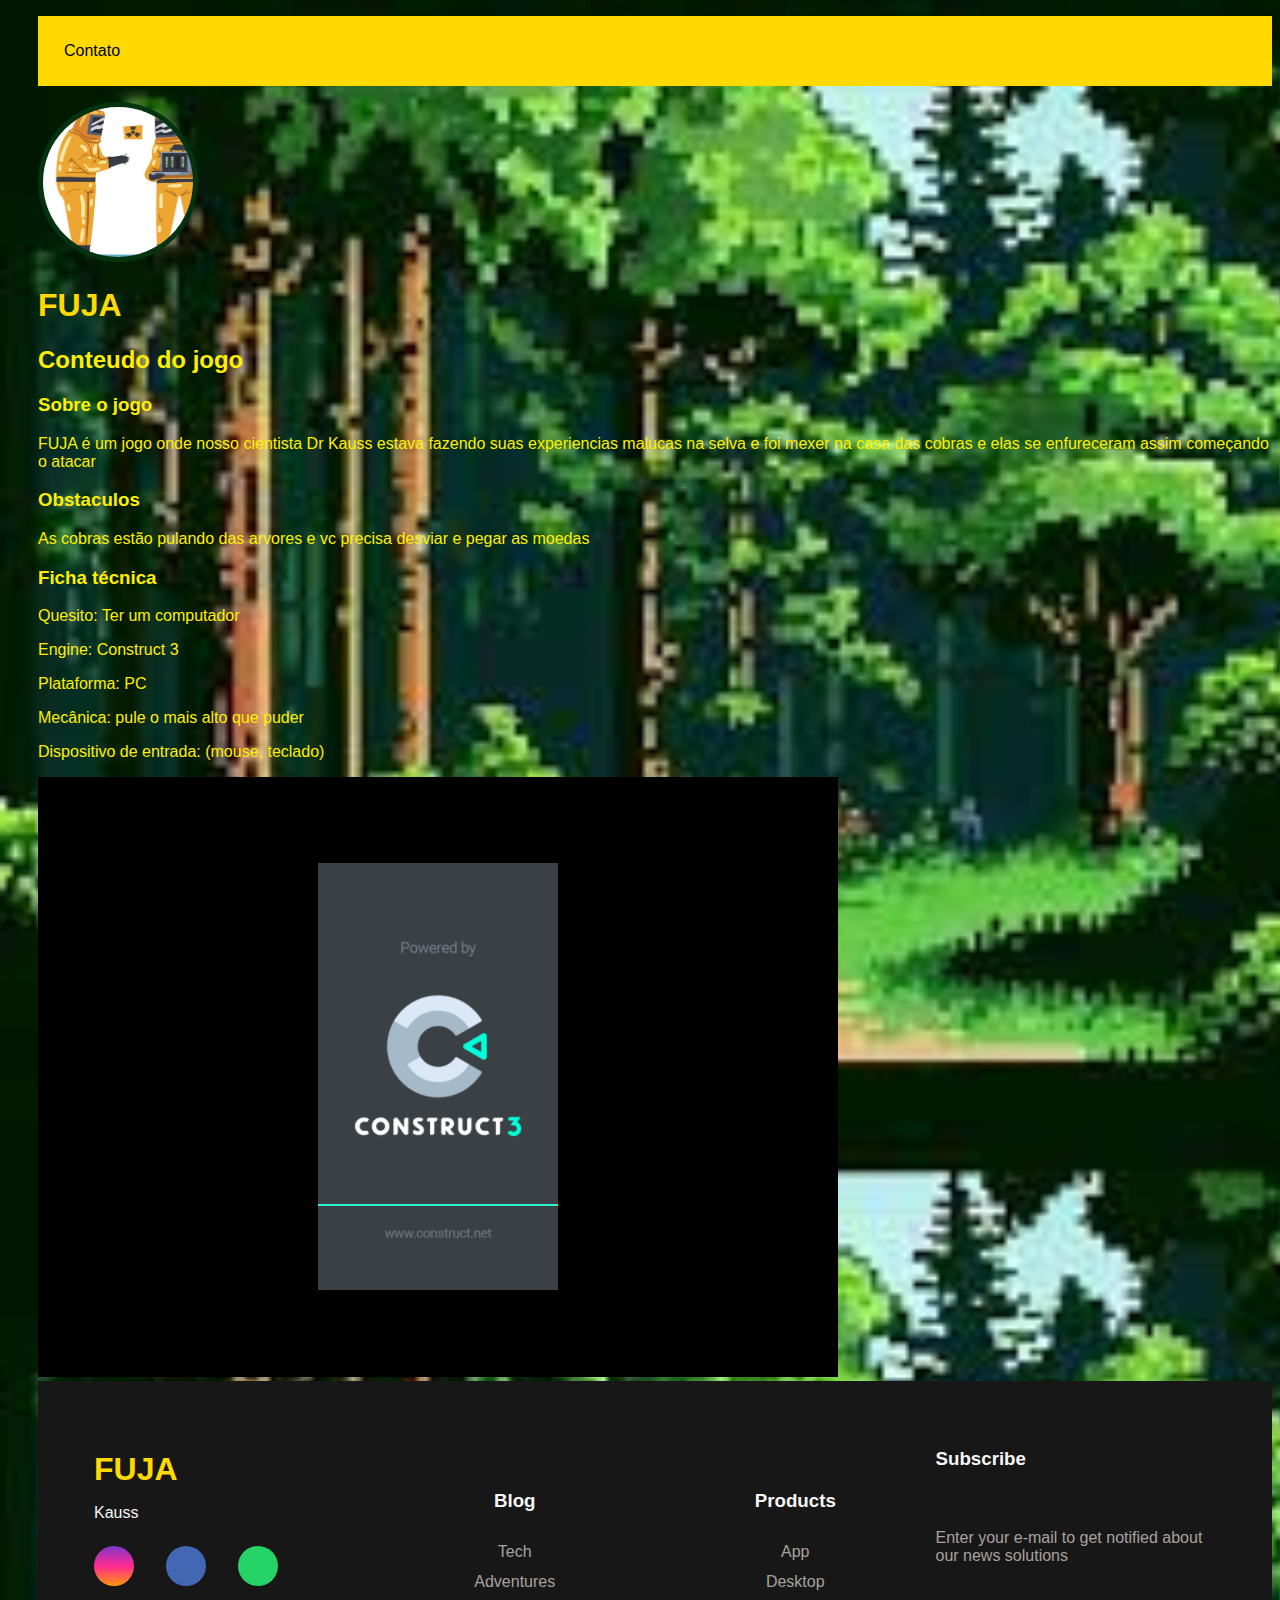
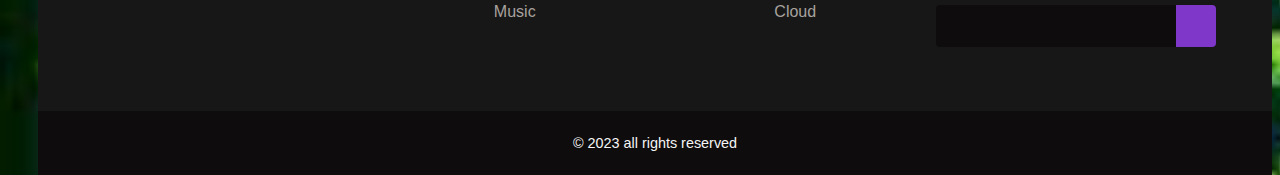
<file: site kauan/index.html>
<!DOCTYPE html>
<html lang="pt-br">
<head>
    <meta charset="UTF-8">
    <meta name="viewport" content="width=device-width, initial-scale=1.0">
    <title>FUJA</title>
    <link rel="stylesheet" href="index.css">
    <link rel="stylesheet" href="https://cdnjs.cloudflare.com/ajax/libs/font-awesome/6.5.2/css/all.min.css" 
    integrity="sha512-SnH5WK+bZxgPHs44uWIX+LLJAJ9/2PkPKZ5QiAj6Ta86w+fsb2TkcmfRyVX3pBnMFcV7oQPJkl9QevSCWr3W6A==" crossorigin="anonymous" referrerpolicy="no-referrer" />
</head>
<body>
    <div class="Cabeçario">
        <div class="container">
            <nav class="meio">
                <ul>
                    <li>
                        <a href="contact.html">Contato</a>
                    </li>
                </ul>
            </nav>
    
            <header>
                <div class="center">
                    <img src="./img/dr.jpg"></img>
                </div>
            </div>
               
               
            </header>
            <h1>FUJA</h1>
                <h2>Conteudo do jogo</h2>
            <main>
                <section>
                    <h3>Sobre o jogo</h3>
                    <p>
                        FUJA é um jogo onde nosso cientista Dr Kauss estava fazendo suas experiencias malucas na selva e foi mexer na casa das cobras e elas se enfureceram assim começando o atacar
                    </p>
                </section>
                <section>
                    <h3>Obstaculos</h3>
                    <p>
                       As cobras estão pulando das arvores e vc precisa desviar e pegar as moedas
                    </p>
                </section>
                <section>
                    <h3>Ficha técnica</h3>
                    <p>Quesito: Ter um computador</p>
                    <p>Engine: Construct 3</p>
                    <p>Plataforma: PC</p>
                    <p>Mecânica: pule o mais alto que puder</p>
                    <p>Dispositivo de entrada: (mouse, teclado)</p>
    
                </section>
                <iframe src="fUJA (1)/index.html" width="800" height="600" frameborder="0"></iframe>
    <footer>
        <div id="footer_content">
            <div id="footer_contacts">
                <h1>FUJA</h1>
                <p>Kauss</p>

                <div id="footer_social_media">
                    <a href="#" class="footer-link" id="instagram">
                        <i class="fa-brands fa-instagram"></i>
                    </a>

                    <a href="#" class="footer-link" id="facebook">
                        <i class="fa-brands fa-facebook-f"></i>
                    </a>

                    <a href="#" class="footer-link" id="whatsapp">
                        <i class="fa-brands fa-whatsapp"></i>
                    </a>
                </div>
            </div>

            <ul class="footer-list">
                <li>
                    <h3>Blog</h3>
                </li>
                <li>
                    <a href="#" class="footer-link">Tech</a>
                </li>
                <li>
                    <a href="#" class="footer-link">Adventures</a>
                </li>
                <li>
                    <a href="#" class="footer-link">Music</a>
                </li>
            </ul>

            <ul class="footer-list">
                <li>
                    <h3>Products</h3>
                </li>
                <li>
                    <a href="#" class="footer-link">App</a>
                </li>
                <li>
                    <a href="#" class="footer-link">Desktop</a>
                </li>
                <li>
                    <a href="#" class="footer-link">Cloud</a>
                </li>
            </ul>

            <div id="footer_subscribe">
                <h3>Subscribe</h3>

                <p>
                    Enter your e-mail to get notified about
                    our news solutions
                </p>

                <div id="input_group">
                    <input type="email" id="email">
                    <button>
                        <i class="fa-regular fa-envelope"></i>
                    </button>
                </div>
            </div>
        </div>

        <div id="footer_copyright">
            &#169
            2023 all rights reserved
        </div>
   
        </div>
</footer>
</body>
</html>
</file>
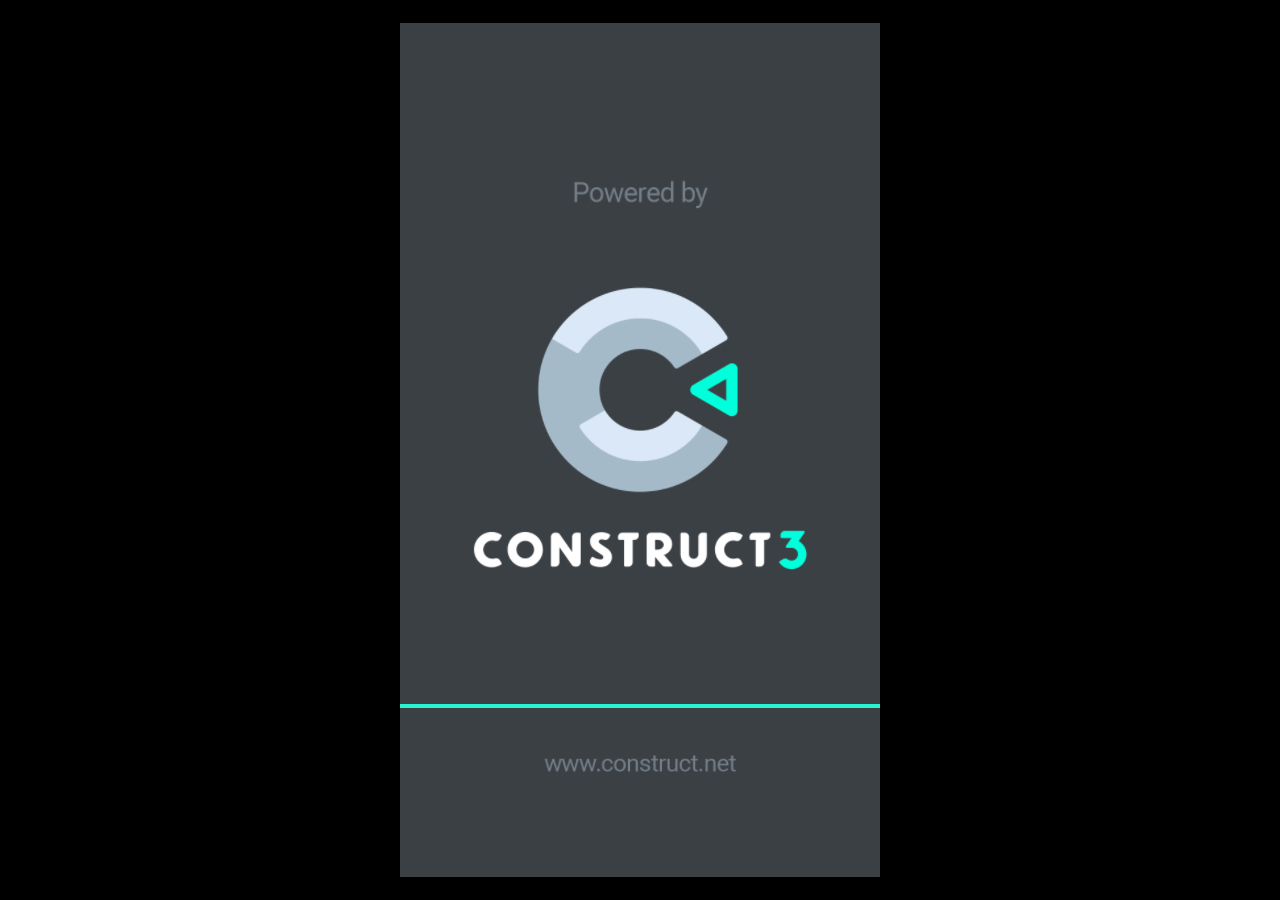
<file: site kauan/fUJA (1)/index.html>
<!DOCTYPE html>
<html>
<head>
<meta charset="UTF-8">
<title>fUJA</title>
<meta name="viewport" content="width=device-width, initial-scale=1.0, maximum-scale=1.0, minimum-scale=1.0, user-scalable=no">

<meta name="generator" content="Scirra Construct">

	<link rel="manifest" href="appmanifest.json">
	<link rel="apple-touch-icon" sizes="128x128" href="icons/icon-128.png">
	<link rel="apple-touch-icon" sizes="256x256" href="icons/icon-256.png">
	<link rel="apple-touch-icon" sizes="512x512" href="icons/icon-512.png">
	<link rel="icon" type="image/png" href="icons/icon-512.png">

<link rel="stylesheet" href="style.css">


</head>
<body>

<script>
if (location.protocol.substr(0, 4) === "file")
{
	alert("Web exports won't work until you upload them. (When running on the file: protocol, browsers block many features from working for security reasons.)");
}
</script>

	<noscript>
		<div id="notSupportedWrap">
			<h2 id="notSupportedTitle">This content requires JavaScript</h2>
			<p class="notSupportedMessage">JavaScript appears to be disabled. Please enable it to view this content.</p>
		</div>
	</noscript>
	<script src="scripts/supportcheck.js"></script>
	<script src="scripts/offlineclient.js" type="module"></script>
	<script src="scripts/main.js" type="module"></script>
	<script src="scripts/register-sw.js" type="module"></script>

</body>
</html>
</file>
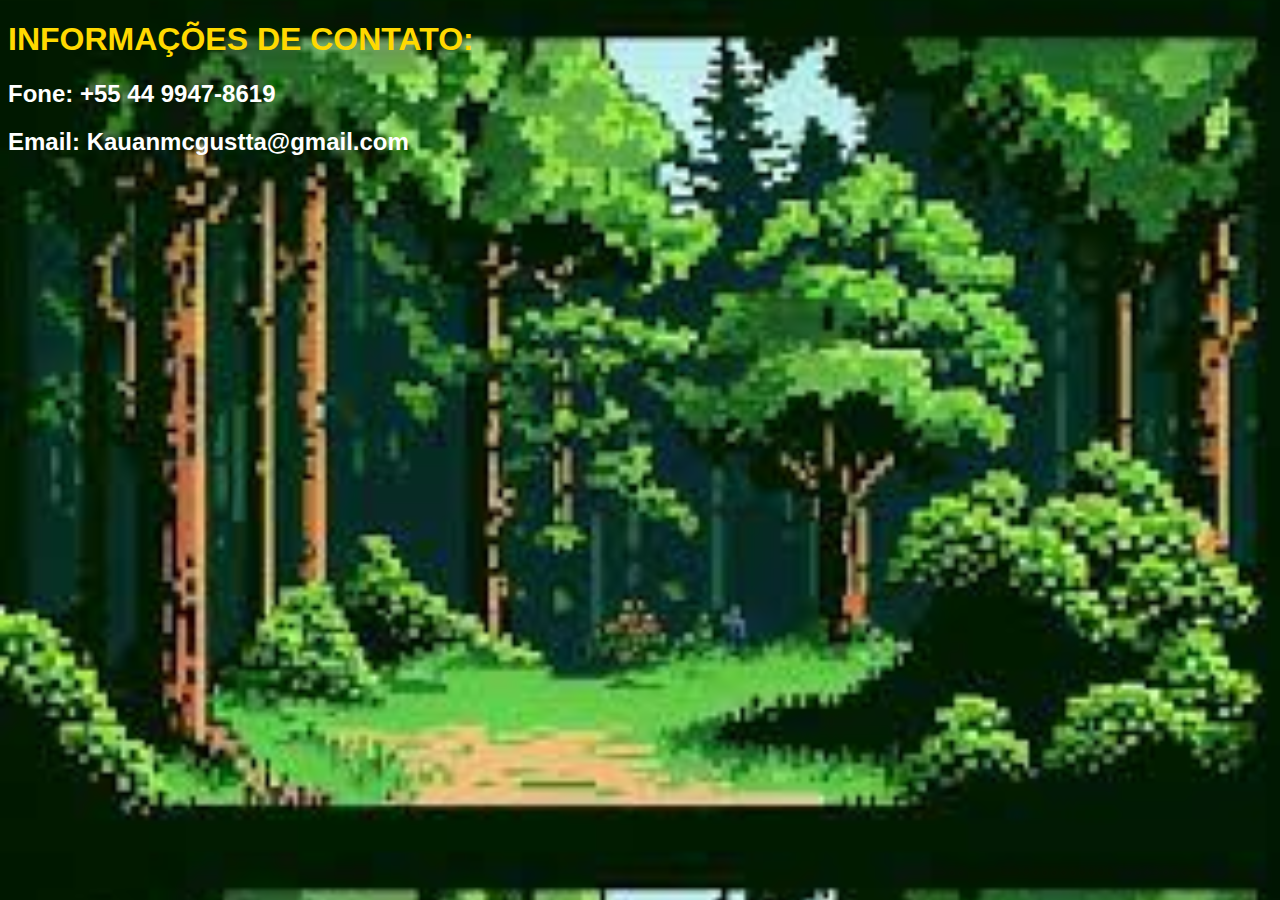
<file: site kauan/contact.html>
<!DOCTYPE html>
<html lang="pt-bt">
<head>
    <meta charset="UTF-8">
    <meta name="viewport" content="width=device-width, initial-scale=1.0">
    <title>FUJA</title>
    <link rel="stylesheet" href="./contatato.css">
</head>
<body>
    <h1>INFORMAÇÕES DE CONTATO:</h1>
    <h2>Fone: +55 44 9947-8619</h2>
    <h2>Email: Kauanmcgustta@gmail.com</h2>
</body>
</html>
</file>
<file: site kauan/index.css>
:root {
    --color-neutral-0: #0e0c0c;
    --color-neutral-10: #171717;
    --color-neutral-30: #a8a29e;
    --color-neutral-40: #f5f5f5;
    }

    main {
        height: 80vh;
    }
    
    footer {
        width: 100%;
        color: var(--color-neutral-40);
    }
    
    .footer-link {
        text-decoration: none;
    }
    
    #footer_content {
        background-color: var(--color-neutral-10);
        display: grid;
        grid-template-columns: repeat(4, 1fr);
        padding: 3rem 3.5rem;
    }
    
    #footer_contacts h1 {
        margin-bottom: 0.75rem;
    }
    
    #footer_social_media {
        display: flex;
        gap: 2rem;
        margin-top: 1.5rem;
    } 
    
    #footer_social_media .footer-link {
        display: flex;
        align-items: center;
        justify-content: center;
        height: 2.5rem;
        width: 2.5rem;
        color: var(--color-neutral-40);
        border-radius: 50%;
        transition: all 0.4s;
    }
    
    #footer_social_media .footer-link i {
        font-size: 1.25rem;    
    }
    
    #footer_social_media .footer-link:hover {
        opacity: 0.8;
    }
    
    #instagram {
        background: linear-gradient(#7f37c9, #ff2992, #ff9807);
    }
    
    #facebook {
        background-color: #4267b3;
    }
    
    #whatsapp {
        background-color: #25d366;
    }
    
    .footer-list {
        display: flex;
        flex-direction: column;
        gap: 0.75rem;
        list-style: none;
    }
    
    .footer-list .footer-link {
        color: var(--color-neutral-30);
        transition: all 0.4s;
    }
    
    .footer-list .footer-link:hover {
        color: #7f37c9;
    }
    
    #footer_subscribe {
        display: flex;
        flex-direction: column;
        gap: 1.5rem;
    }
    
    #footer_subscribe p {
        color: var(--color-neutral-30);
    }
    
    #input_group {
        display: flex;
        align-items: center;
        background-color: var(--color-neutral-0);
        border-radius: 4px;
    }
    
    #input_group input {
        all: unset;
        padding: 0.75rem;
        width: 100%;
    }
    
    #input_group button {
        background-color: #7f37c9;
        border: none;
        color: var(--color-neutral-40);
        padding: 0px 1.25rem;
        font-size: 1.125rem;
        height: 100%;
        border-radius: 0px 4px 4px 0px;
        cursor: pointer;
        transition: all 0.4s;
    }
    
    #input_group button:hover {
        opacity: 0.8;
    }
    
    #footer_copyright {
        display: flex;
        justify-content: center;
        background-color: var(--color-neutral-0);
        font-size: 0.9rem;
        padding: 1.5rem;
        font-weight: 100;
    }
    
    @media screen and (max-width: 768px) {
        #footer_content {
            grid-template-columns: repeat(2, 1fr);
            gap: 2rem;
        }
    }
    
    @media screen and (max-width: 426px) {
        #footer_content {
            grid-template-columns: repeat(1, 1fr);
            padding: 3rem 2rem;
        }
    }
    body {
        color: rgb(255, 238, 0);
        background-image: url(./img/images.jpeg);
        background-size: cover;
        font-family: Arial, Helvetica, sans-serif;
    }
    
    ul {
        display: flex;
        justify-content: space-between;
        list-style-type: none;
        align-items: center;
        padding: 26px;
    }
    
    a {
        color: rgb(0, 0, 0);
        text-decoration: none;
    }
    
    *{
        padding: 0%;

        
    }
    
    header img {
        width: 150px;
        height: 150px;
        border-radius: 50%;
        border: 5px solid #043310;
    }
    
    conteiner{
        max-width: 1080px;
        background-color: #000000;
    }
    
    
    nav{
        background-color: #ffd900;;
    } 
    h1 {
        color:#ffd900;
        }
    html{
        padding-left: 30px;
        padding-left: -30px;
        padding-top: 0px;
    }
</file>
<file: site kauan/fUJA (1)/style.css>
html, body {
	padding: 0;
	margin: 0;
	overflow: hidden;
}

body {
	min-width: 100%;
	width: 100%;
	max-width: 100%;
	min-height: 100%;
	height: 100%;
	max-height: 100%;
	
	background: #000000;
	color: white;
}

html, body, canvas {
	touch-action-delay: none;
	touch-action: none;
}

canvas, .c3htmlwrap {
	position: absolute;
}

.c3htmlwrap {
	contain: strict;
}

.c3overlay {
	pointer-events: none;
}

.c3htmlwrap > * {
	pointer-events: auto;
}

/* HACK - work around elements being selectable only in iOS WKWebView for some reason */
html[ioswebview] .c3htmlwrap,
html[ioswebview] canvas {
	-webkit-user-select: none;
	user-select: none;
}

html[ioswebview] .c3htmlwrap > * {
	-webkit-user-select: auto;
	user-select: auto;
}

#notSupportedWrap {
	margin: 2em auto 1em auto;
	width: 75%;
	max-width: 45em;
	border: 2px solid #aaa;
	border-radius: 1em;
	padding: 2em;
	background-color: #f0f0f0;
	font-family: "Segoe UI", Frutiger, "Frutiger Linotype", "Dejavu Sans", "Helvetica Neue", Arial, sans-serif;
	color: black;
}

#notSupportedTitle {
	font-size: 1.8em;
}

.notSupportedMessage {
	font-size: 1.2em;
}

.notSupportedMessage em {
	color: #888;
}

/* bbcode styles */
.bbCodeH1 {
	font-size: 2em;
	font-weight: bold;
}

.bbCodeH2 {
	font-size: 1.5em;
	font-weight: bold;
}

.bbCodeH3 {
	font-size: 1.25em;
	font-weight: bold;
}

.bbCodeH4 {
	font-size: 1.1em;
	font-weight: bold;
}

.bbCodeItem::before {
	content: " • ";
}

/* For text icons converted to HTML: size the height to the line height
   preserving the aspect ratio. Also add position: relative as that allows
   just adding a 'top' style for the iconoffsety style. */
.c3-text-icon {
	height: 1em;
	width: auto;
	position: relative;
}

/* screen reader text */
.c3-screen-reader-text {
	position: absolute;
	width: 1px;
    height: 1px;
    overflow: hidden;
    clip: rect(1px, 1px, 1px, 1px);
}
</file>
<file: site kauan/contatato.css>
body {
    color: white;
    background-image: url(./img/images.jpeg);
    background-size: cover;
    font-family: Arial, Helvetica, sans-serif;
}
h1 {
    color:#ffd900;
    }
html{
    padding: 0%;
    border-width: 0;
}
</file>
